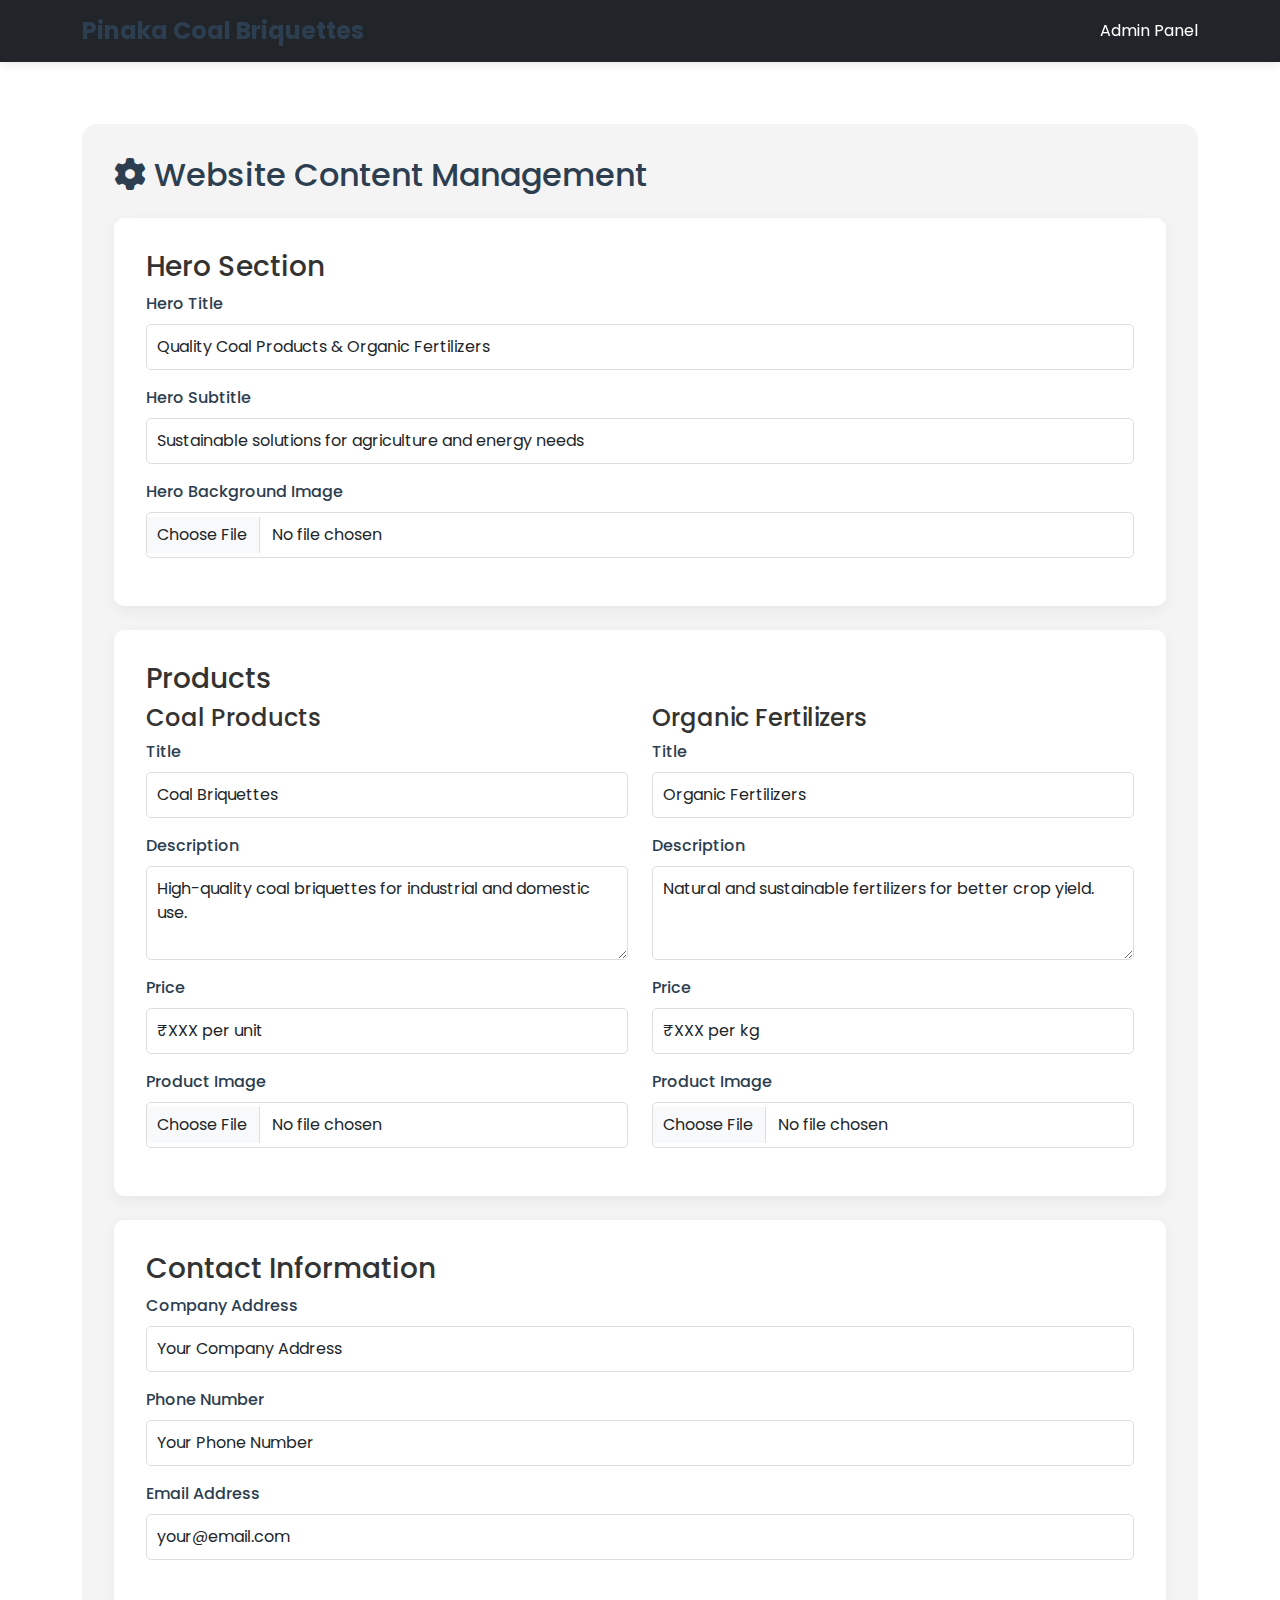
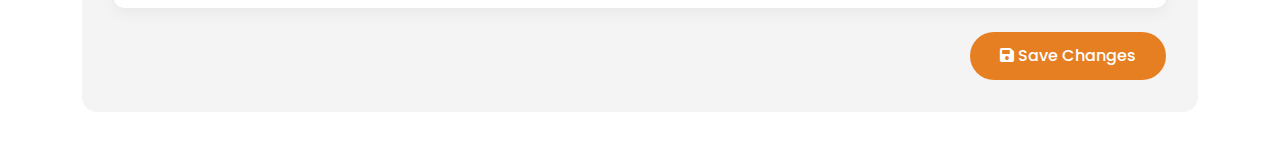
<file: admin.html>
<!DOCTYPE html>
<html lang="en">
<head>
    <meta charset="UTF-8">
    <meta name="viewport" content="width=device-width, initial-scale=1.0">
    <title>Admin Panel - Pinaka Coal Briquettes</title>
    <link href="https://cdn.jsdelivr.net/npm/bootstrap@5.3.0/dist/css/bootstrap.min.css" rel="stylesheet">
    <link href="https://fonts.googleapis.com/css2?family=Poppins:wght@300;400;500;600;700&display=swap" rel="stylesheet">
    <link rel="stylesheet" href="https://cdnjs.cloudflare.com/ajax/libs/font-awesome/6.0.0/css/all.min.css">
    <link rel="stylesheet" href="css/style.css">
</head>
<body>
    <!-- Navigation -->
    <nav class="navbar navbar-expand-lg navbar-dark bg-dark fixed-top">
        <div class="container">
            <a class="navbar-brand" href="index.html">Pinaka Coal Briquettes</a>
            <span class="navbar-text text-white ms-2">Admin Panel</span>
        </div>
    </nav>

    <!-- Admin Content -->
    <div class="container mt-5">
        <div class="admin-panel">
            <h2><i class="fas fa-cog"></i> Website Content Management</h2>
            
            <!-- Hero Section Editor -->
            <div class="edit-form mb-4">
                <h3>Hero Section</h3>
                <div class="mb-3">
                    <label for="heroTitle" class="form-label">Hero Title</label>
                    <input type="text" class="form-control" id="heroTitle" value="Quality Coal Products & Organic Fertilizers">
                </div>
                <div class="mb-3">
                    <label for="heroSubtitle" class="form-label">Hero Subtitle</label>
                    <input type="text" class="form-control" id="heroSubtitle" value="Sustainable solutions for agriculture and energy needs">
                </div>
                <div class="mb-3">
                    <label for="heroImage" class="form-label">Hero Background Image</label>
                    <input type="file" class="form-control" id="heroImage">
                </div>
            </div>

            <!-- Products Editor -->
            <div class="edit-form mb-4">
                <h3>Products</h3>
                <div class="row">
                    <!-- Coal Products -->
                    <div class="col-md-6">
                        <h4>Coal Products</h4>
                        <div class="mb-3">
                            <label for="coalTitle" class="form-label">Title</label>
                            <input type="text" class="form-control" id="coalTitle" value="Coal Briquettes">
                        </div>
                        <div class="mb-3">
                            <label for="coalDesc" class="form-label">Description</label>
                            <textarea class="form-control" id="coalDesc" rows="3">High-quality coal briquettes for industrial and domestic use.</textarea>
                        </div>
                        <div class="mb-3">
                            <label for="coalPrice" class="form-label">Price</label>
                            <input type="text" class="form-control" id="coalPrice" value="₹XXX per unit">
                        </div>
                        <div class="mb-3">
                            <label for="coalImage" class="form-label">Product Image</label>
                            <input type="file" class="form-control" id="coalImage">
                        </div>
                    </div>
                    
                    <!-- Fertilizer Products -->
                    <div class="col-md-6">
                        <h4>Organic Fertilizers</h4>
                        <div class="mb-3">
                            <label for="fertTitle" class="form-label">Title</label>
                            <input type="text" class="form-control" id="fertTitle" value="Organic Fertilizers">
                        </div>
                        <div class="mb-3">
                            <label for="fertDesc" class="form-label">Description</label>
                            <textarea class="form-control" id="fertDesc" rows="3">Natural and sustainable fertilizers for better crop yield.</textarea>
                        </div>
                        <div class="mb-3">
                            <label for="fertPrice" class="form-label">Price</label>
                            <input type="text" class="form-control" id="fertPrice" value="₹XXX per kg">
                        </div>
                        <div class="mb-3">
                            <label for="fertImage" class="form-label">Product Image</label>
                            <input type="file" class="form-control" id="fertImage">
                        </div>
                    </div>
                </div>
            </div>

            <!-- Contact Information -->
            <div class="edit-form mb-4">
                <h3>Contact Information</h3>
                <div class="mb-3">
                    <label for="address" class="form-label">Company Address</label>
                    <input type="text" class="form-control" id="address" value="Your Company Address">
                </div>
                <div class="mb-3">
                    <label for="phone" class="form-label">Phone Number</label>
                    <input type="text" class="form-control" id="phone" value="Your Phone Number">
                </div>
                <div class="mb-3">
                    <label for="email" class="form-label">Email Address</label>
                    <input type="email" class="form-control" id="email" value="your@email.com">
                </div>
            </div>

            <!-- Save Changes Button -->
            <div class="text-end">
                <button class="btn btn-primary" onclick="saveChanges()">
                    <i class="fas fa-save"></i> Save Changes
                </button>
            </div>
        </div>
    </div>

    <script src="https://cdn.jsdelivr.net/npm/bootstrap@5.3.0/dist/js/bootstrap.bundle.min.js"></script>
    <script>
        function saveChanges() {
            // Add your save functionality here
            alert('Changes saved successfully!');
        }
    </script>
</body>
</html>
</file>
<file: css/style.css>
/* Modern Color Scheme */
:root {
    --primary-color: #2c3e50;
    --secondary-color: #e67e22;
    --accent-color: #27ae60;
    --text-color: #333;
    --light-gray: #f4f4f4;
    --white: #ffffff;
}

/* General Styles */
body {
    padding-top: 76px;
    font-family: 'Poppins', sans-serif;
    color: var(--text-color);
}

/* Hero Section */
.hero-section {
    background: linear-gradient(rgba(0, 0, 0, 0.7), rgba(0, 0, 0, 0.7)), url('../images/hero-bg.jpg');
    background-size: cover;
    background-position: center;
    height: 100vh;
    color: var(--white);
    display: flex;
    align-items: center;
    text-align: center;
}

.hero-content h1 {
    font-size: 3.5rem;
    font-weight: 700;
    margin-bottom: 1.5rem;
    animation: fadeInUp 1s ease;
}

.hero-content p {
    font-size: 1.2rem;
    margin-bottom: 2rem;
    animation: fadeInUp 1s ease 0.3s;
}

/* Navbar */
.navbar {
    background-color: var(--white);
    box-shadow: 0 2px 10px rgba(0,0,0,0.1);
    transition: all 0.3s ease;
}

.navbar-brand {
    font-weight: 700;
    color: var(--primary-color) !important;
    font-size: 1.5rem;
}

.nav-link {
    font-weight: 500;
    color: var(--primary-color) !important;
    margin: 0 10px;
    transition: color 0.3s ease;
}

.nav-link:hover {
    color: var(--secondary-color) !important;
}

/* Products Section */
.card {
    border: none;
    border-radius: 15px;
    overflow: hidden;
    transition: transform 0.3s ease, box-shadow 0.3s ease;
    margin-bottom: 30px;
}

.card:hover {
    transform: translateY(-10px);
    box-shadow: 0 15px 30px rgba(0,0,0,0.1);
}

.card-img-top {
    height: 300px;
    object-fit: cover;
}

.card-body {
    padding: 2rem;
}

.card-title {
    font-weight: 600;
    margin-bottom: 1rem;
    color: var(--primary-color);
}

.price {
    font-size: 1.5rem;
    color: var(--secondary-color);
    font-weight: 600;
    margin-bottom: 1rem;
}

/* Buttons */
.btn-primary {
    background-color: var(--secondary-color);
    border: none;
    padding: 12px 30px;
    border-radius: 50px;
    font-weight: 500;
    transition: all 0.3s ease;
}

.btn-primary:hover {
    background-color: var(--primary-color);
    transform: translateY(-2px);
    box-shadow: 0 5px 15px rgba(0,0,0,0.2);
}

/* Admin Panel */
.admin-panel {
    background-color: var(--light-gray);
    padding: 2rem;
    border-radius: 15px;
    margin: 2rem 0;
}

.admin-panel h2 {
    color: var(--primary-color);
    margin-bottom: 1.5rem;
}

.edit-form {
    background: var(--white);
    padding: 2rem;
    border-radius: 10px;
    box-shadow: 0 5px 15px rgba(0,0,0,0.05);
}

.edit-form label {
    font-weight: 500;
    color: var(--primary-color);
}

.edit-form input,
.edit-form textarea {
    margin-bottom: 1rem;
    border: 1px solid #ddd;
    border-radius: 5px;
    padding: 10px;
}

/* Animations */
@keyframes fadeInUp {
    from {
        opacity: 0;
        transform: translateY(20px);
    }
    to {
        opacity: 1;
        transform: translateY(0);
    }
}

/* Responsive Design */
@media (max-width: 768px) {
    .hero-content h1 {
        font-size: 2.5rem;
    }
    
    .card-img-top {
        height: 200px;
    }
    
    .admin-panel {
        padding: 1rem;
    }
}
</file>
